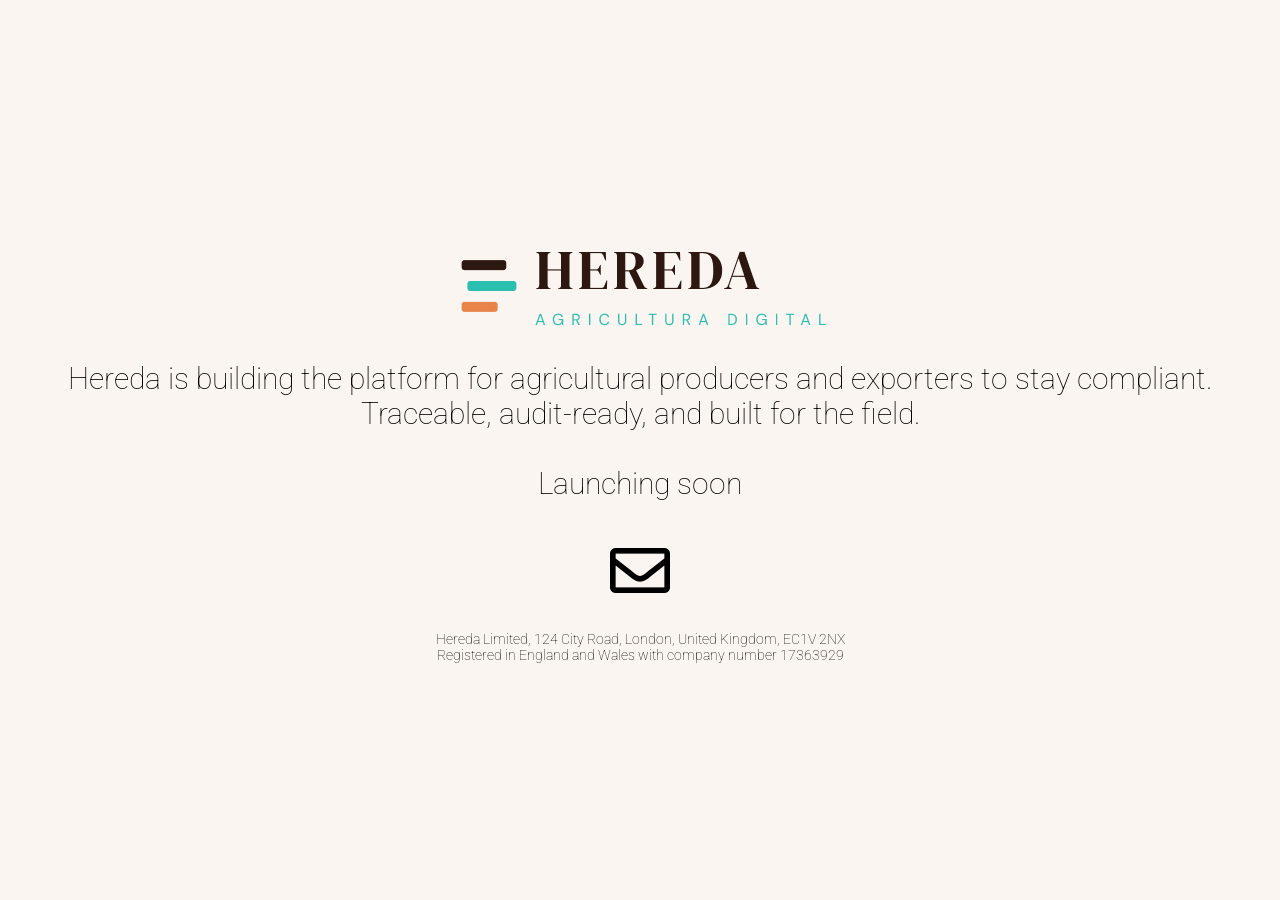
<file: index_OLD.html>
<!DOCTYPE html>
<html>

<head>
    <meta charset="utf-8">
    <meta http-equiv="X-UA-Compatible" content="IE=edge">
    <meta name="viewport" content="width=device-width, initial-scale=1.0">

    <title>Hereda</title>

    <link rel="icon" href="hereda_icon.png" type="image/png" />

    <link href="https://fonts.googleapis.com/css?family=Reem+Kufi|Roboto:300" rel="stylesheet">
    <link href="https://use.fontawesome.com/releases/v5.13.1/css/all.css" rel="stylesheet">
    <link rel="stylesheet" href="css/reset.css">
    <link rel="stylesheet" href="css/styles.css">
    <!-- <link rel="stylesheet" href="css/themes/indigo-white.css"> -->
    <!-- <link rel="stylesheet" href="css/themes/green-white.css"> -->
    <link rel="stylesheet" href="css/themes/red-white.css">
    <!-- <link rel="stylesheet" href="css/themes/grey-white.css"> -->
    <!-- <link rel="stylesheet" href="css/themes/white-indigo.css"> -->
    <!-- <link rel="stylesheet" href="css/themes/white-blue.css"> -->
    <!-- <link rel="stylesheet" href="css/themes/white-grey.css"> -->
    <!-- <link rel="stylesheet" href="css/themes/white-red.css"> -->
    <!-- <link rel="stylesheet" href="css/themes/yellow-black.css"> -->
</head>

<body>
    <main>
        <div class="icons-social">
            <image>

            </image>
        </div>
        <img class="centered-image" src="hereda_logo.png" alt="Hereda">
        <div class="tagline">Hereda is building the platform for agricultural producers and exporters to stay
            compliant.<br>Traceable, audit-ready, and built for the field.<br><br> Launching soon</div>
        <div class="icons-social">
            <!-- <a target="_blank" href="https://www.linkedin.com/company/hereda/">
                <i class="fab fa-linkedin" aria-hidden="true" title="LinkedIn"></i>
                <span class="sr-only">LinkedIn</span>
            </a> -->
            <a target="_blank" href="mailto:info@hereda.co">
                <i class="far fa-envelope" aria-hidden="true" title="info@hereda.co"></i>
                <span class="sr-only">info@hereda.co</span>
            </a>
        </div>
        <div class="address">
            Hereda Limited, 124 City Road, London, United Kingdom, EC1V 2NX<br>
            Registered in England and Wales with company number 17363929
        </div>
    </main>
</body>

</html>
</file>
<file: css/styles.css>
/* Typography */

html {
    font-family: 'Roboto', sans-serif;
}

@media (min-width: 576px) {
    html {
        font-size: 14px;
    }
}

@media (min-width: 768px) {
    html {
        font-size: 16px;
    }
}

@media (min-width: 992px) {
    html {
        font-size: 18px;
    }
}

@media (min-width: 1200px) {
    html {
        font-size: 20px;
    }
}

.icons-social i {
    font-size: 3em;
}

/* Custom Styles */

main {
    display: flex;
    flex-direction: column;
    min-height: 100vh;
    justify-content: center;
    padding: 0 30px;
    text-align: center;
}

main>.intro {
    font-family: 'Reem Kufi', sans-serif;
    font-size: 3.75em;
    font-weight: 600;
}

main>.tagline {
    font-size: 1.5rem;
    margin: 1.5rem 0;
    font-weight: 100;
}

main>.roles {
    font-size: 1rem;
    margin: 1rem 0;
    font-weight: 100;
}

main>.address {
    font-size: 0.7rem;
    margin: 1rem 0;
    font-weight: 100;
}

.icons-social i {
    padding: 10px;
}

.icons-social a {
    text-decoration: none;
}

.devto {
    margin-bottom: -0.20rem;
}

.devto svg {
    margin-bottom: -0.20rem;
    margin-left: 0.675rem;
    ;
    width: 2.65rem;
    height: 2.65rem;
}

.centered-image {
    max-width: 100%;
    /* Ensure the image doesn't exceed the width of its container */
    max-height: 100%;
    /* Ensure the image doesn't exceed the height of its container */
    width: auto;
    height: auto;
    display: block;
    margin: 0 auto;
    zoom: 1;
    /* Adjust the zoom level as needed */
}

.roles-link {
    color: inherit;
    text-decoration: none;
}
</file>
<file: css/themes/indigo-white.css>
/* Theme */

main {
	background: #303F9F;
	color: #FAFAFA;
}

.icons-social a {
	color: #FAFAFA;
}

.icons-social a svg path{
	fill: #FAFAFA;
}
</file>
<file: css/themes/green-white.css>
/* Theme */

main {
	background: #43A047;
	color: #FAFAFA;
}

.icons-social a {
	color: #FAFAFA;
}

.icons-social a svg path{
	fill: #FAFAFA;
}
</file>
<file: css/themes/red-white.css>
/* Theme */

main {
    background: #FAF5F0;
    color: #000000;
}

.icons-social a {
    color: #000000;
}

.icons-social a svg path {
    fill: #000000;
}
</file>
<file: css/themes/grey-white.css>
/* Theme */

main {
	background: #485564;
	color: #FAFAFA;
}

.icons-social a {
	color: #FAFAFA;
}

.icons-social a svg path{
	fill: #FAFAFA;
}
</file>
<file: css/themes/white-indigo.css>
/* Theme */

main {
	background: #E8EAF6;
	color: #303F9F;
}

.icons-social a {
	color: #303F9F;
}

.icons-social a svg path{
	fill: #303F9F;
}
</file>
<file: css/themes/white-blue.css>
/* Theme */

main {
	background: #FAFAFA;
	color: #0277BD;
}

.icons-social a {
	color: #0277BD;
}

.icons-social a svg path{
	fill: #0277BD;
}
</file>
<file: css/themes/white-grey.css>
/* Theme */

main {
	background: #EDEDED;
	color: #4B5658;
}

.icons-social a {
	color: #4B5658;
}

.icons-social a svg path{
	fill: #4B5658;
}
</file>
<file: css/themes/white-red.css>
/* Theme */

main {
	background: #EDEDED;
	color: #AF3D4E;
}

.icons-social a {
	color: #AF3D4E;
}

.icons-social a svg path{
	fill: #AF3D4E;
}
</file>
<file: css/themes/yellow-black.css>
/* Theme */

main {
	background: #FFEB3B;
	color: #1E1E1E;
}

.icons-social a {
	color: #1E1E1E;
}

.icons-social a svg path{
	fill: #1E1E1E;
}
</file>
